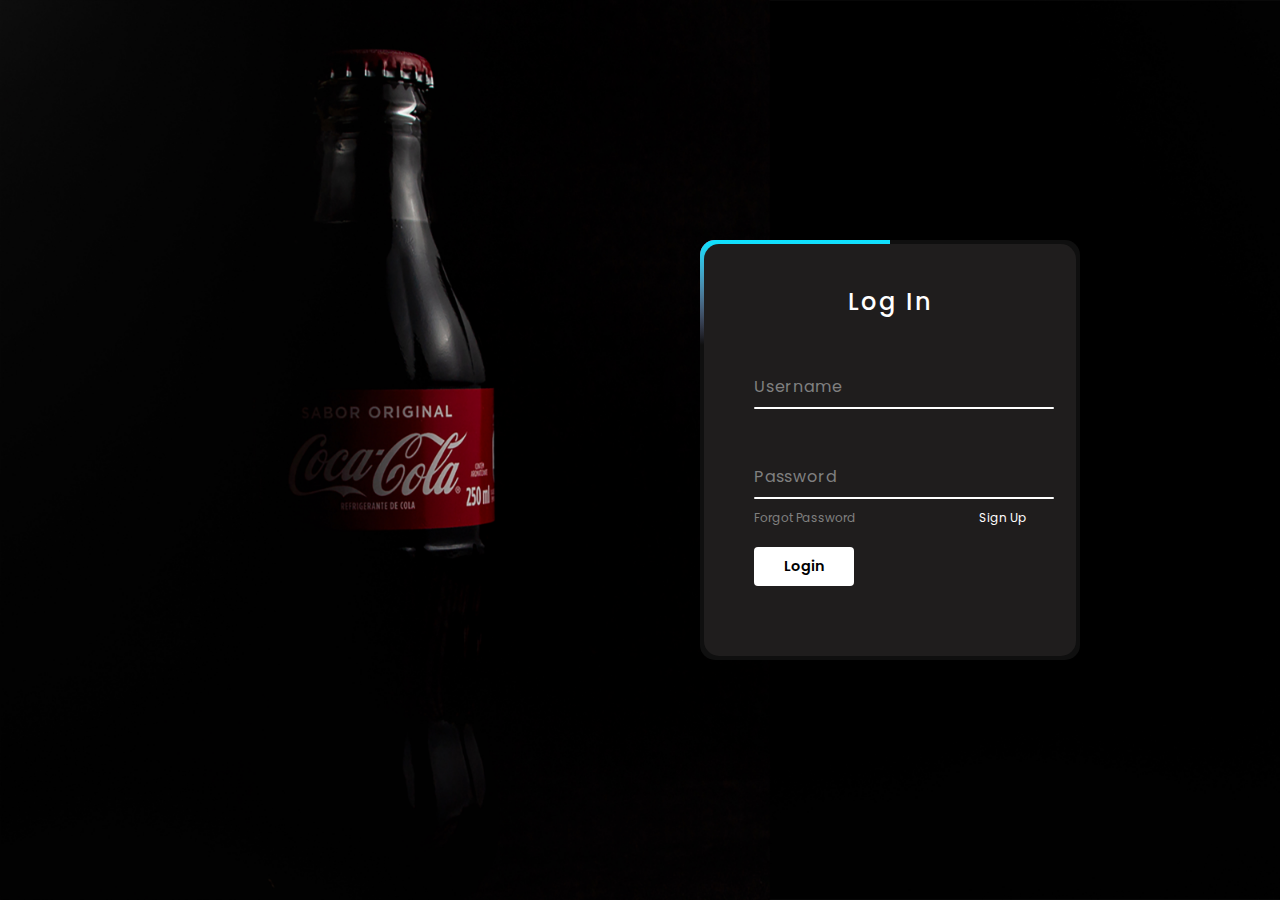
<file: Sign-up page/sign-up.html>
<!DOCTYPE html>
<html lang="en">
  <head>
    <meta charset="UTF-8" />
    <meta name="viewport" content="width=device-width, initial-scale=1.0" />
    <title>Login</title>
    <link rel="stylesheet" href="style.css" />
  </head>
  <body>
    <div class="main">
      <form>
        <h2>Log In</h2>
        <div class="inputBox">
          <input type="text" required />
          <label>Username </label>
        <i></i>
        </div>
        <div class="inputBox">
          <input type="password" required />
          <label>Password</label>
          <i></i>
        </div>
        <div class="links">
          <a href="#">Forgot Password</a>
          <a href="#">Sign Up</a>
        </div>
        <input type="submit"value="Login">
      </form>
    </div>
  </body>
</html>
</file>
<file: Sign-up page/style.css>
@import url("https://fonts.googleapis.com/css2?family=Poppins:ital,wght@0,100;0,200;0,500;0,600;0,800;0,900;1,100;1,500&display=swap");

* {
  margin: 0;
  padding: 0;
  font-family: "poppins";
}
body {
  background-image: url(./Bacground-img/background\ Coca-cola\ img.jpg);
  background-size: cover;

  display: flex;
  margin-right: 200px;
  justify-content: right;
  align-items: center;
  min-height: 100vh;
  background-color: rgb(31, 29, 29);
}
.main {
  position: relative;
  width: 380px;
  height: 420px;
  background-color: rgb(15, 15, 15);
  border-radius: 15px;
  overflow: hidden;
}
.main::before {
  content: "";
  position: absolute;
  top: -50%;
  left: -50%;
  width: 380px;
  height: 420px;
  background: linear-gradient(
    0deg,
    transparent,
    transparent,
    #ff2770,
    #ff2770,
    #ff2770
  );
  z-index: 1;
  transform-origin: bottom right;
  animation: animate 6s linear infinite;
}

.main::after {
  content: "";
  position: absolute;
  top: -50%;
  left: -50%;
  width: 380px;
  height: 420px;
  background: linear-gradient(
    0deg,
    transparent,
    transparent,
    #0ce3ff,
    #ff1d3b,
    #ff2b3d
  );
  z-index: 1;
  transform-origin: bottom right;
  animation: animate 6s linear infinite;
  animation-delay: -3s;
}
@keyframes animate {
  0% {
    transform: rotate(0deg);
  }
  100% {
    transform: rotate(360deg);
  }
}
.main form {
  position: absolute;
  inset: 4px;
  background-color: rgb(31, 29, 29);
  padding: 40px 50px;
  border-radius: 15px;
  z-index: 2;
  display: flex;
  flex-direction: column;
}

.main form h2 {
  font-weight: 500;
  letter-spacing: 2px;
  text-align: center;
  color: white;
}

.main form .inputBox {
  position: relative;
  width: 300px;
  margin-top: 35px;
}
.main form .inputBox input {
  position: relative;
  width: 80%;
  padding: 20px 10px 10px;
  background: transparent;
  outline: none;
  box-shadow: none;
  border: none;
  color: rgb(31, 29, 29);
  font-size: 1em;
  letter-spacing: 0.05;
  transition: 0.5s;
  z-index: 10;
}

.main form .inputBox label {
  position: absolute;
  left: 0;
  padding: 20px 0px 10px;
  pointer-events: none;
  color: rgb(128, 128, 128);
  font-size: 1em;
  letter-spacing: 0.05em;
  transition: 0.5s;
}
.main form .inputBox input:valid ~ label,
.main form .inputBox input:focus ~ label {
  color: #fff;
  font-size: 0.75em;
  transform: translateY(-34px);
}
.main form .inputBox i {
  position: absolute;
  left: 0;
  bottom: 0;
  width: 100%;
  height: 2px;
  background-color: #fff;
  border-radius: 4px;
  overflow: hidden;
  transition: 0.5s;
  pointer-events: none;
}

.main form .inputBox input:valid ~ i,
.main form .inputBox input:focus ~ i {
  height: 44px;
}
.main form .links {
  display: flex;
  justify-content: space-between;
}

.main form .links a {
  margin: 10px 0;
  font-size: 0.75em;
  color: rgb(128, 128, 128);
  text-decoration: none;
}
.main form .links a:hover,
.main form .links a:nth-child(2) {
  color: #fff;
}
.main form input[type="submit"] {
  border: none;
  outline: none;
  padding: 9px 25px;
  background-color: #fff;
  cursor: pointer;
  font-size: 0.9em;
  border-radius: 4px;
  font-weight: 600;
  width: 100px;
  margin-top: 10px;
}
</file>
